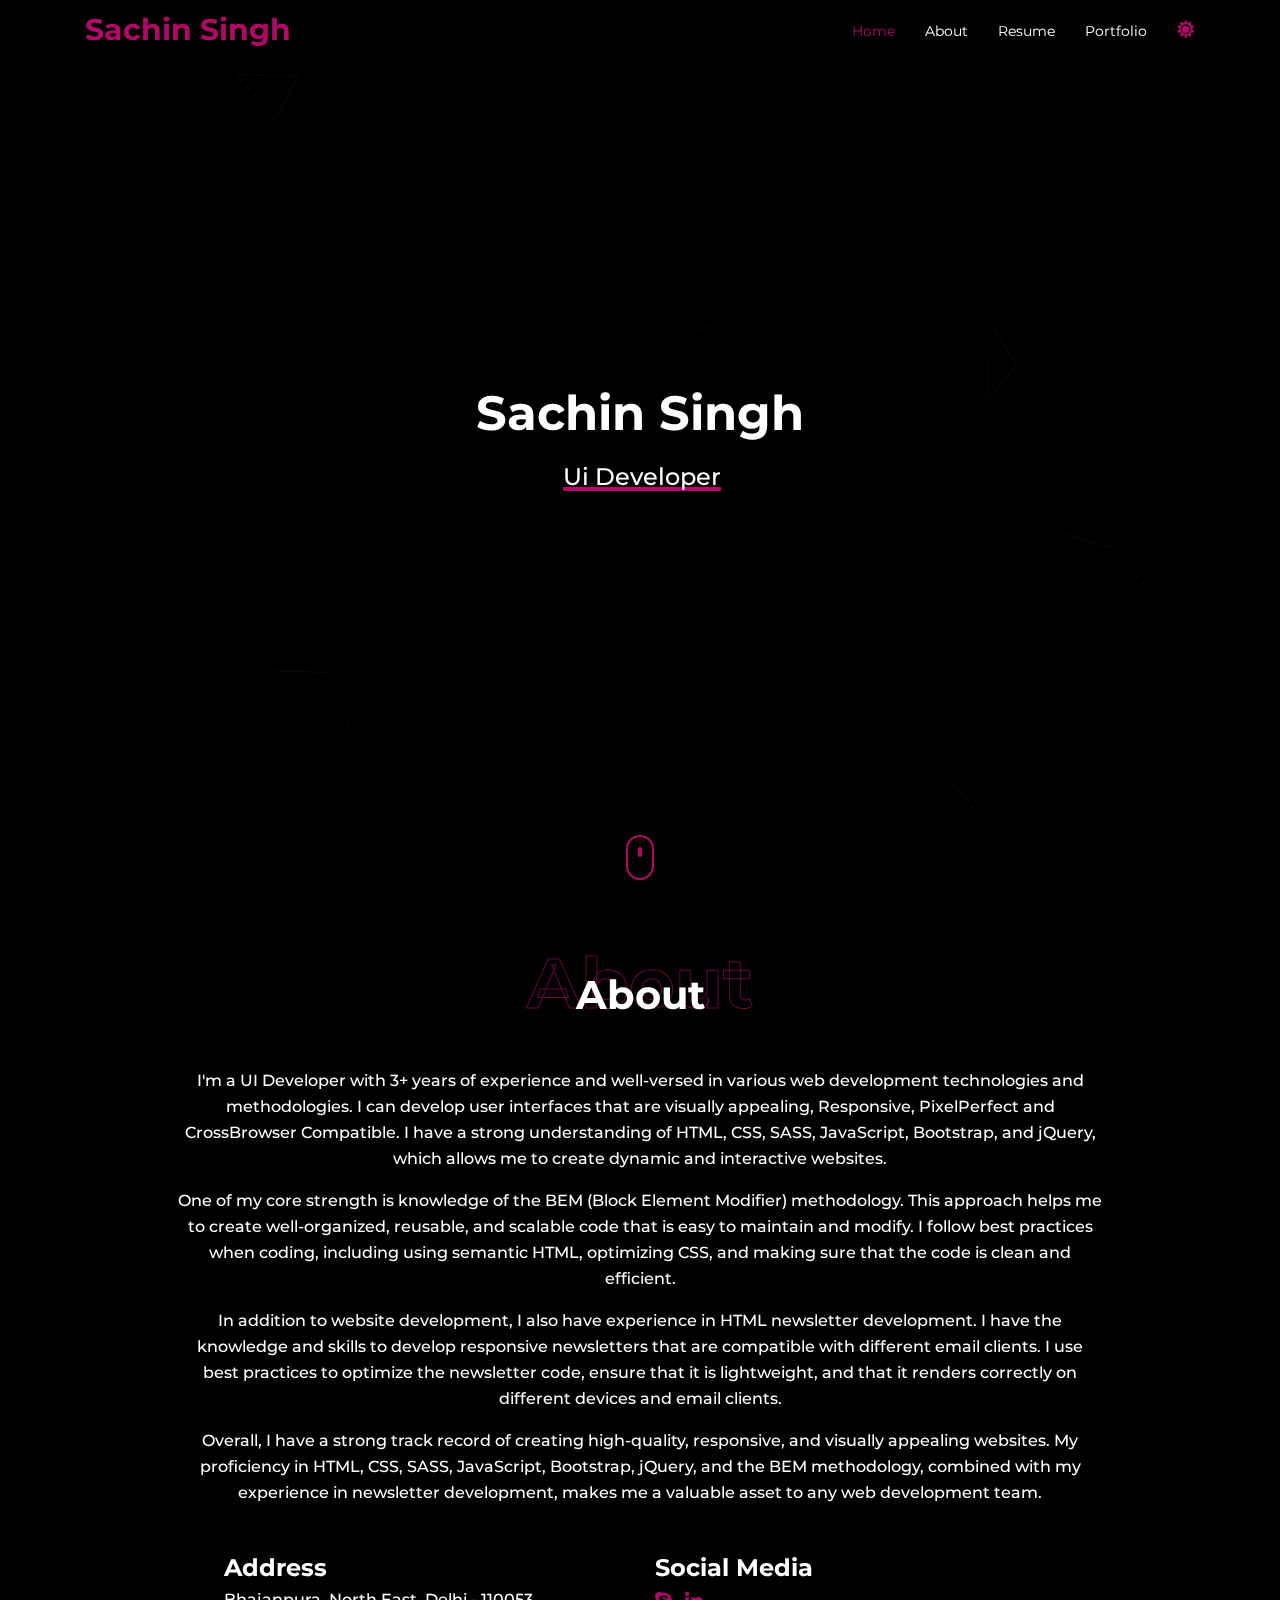
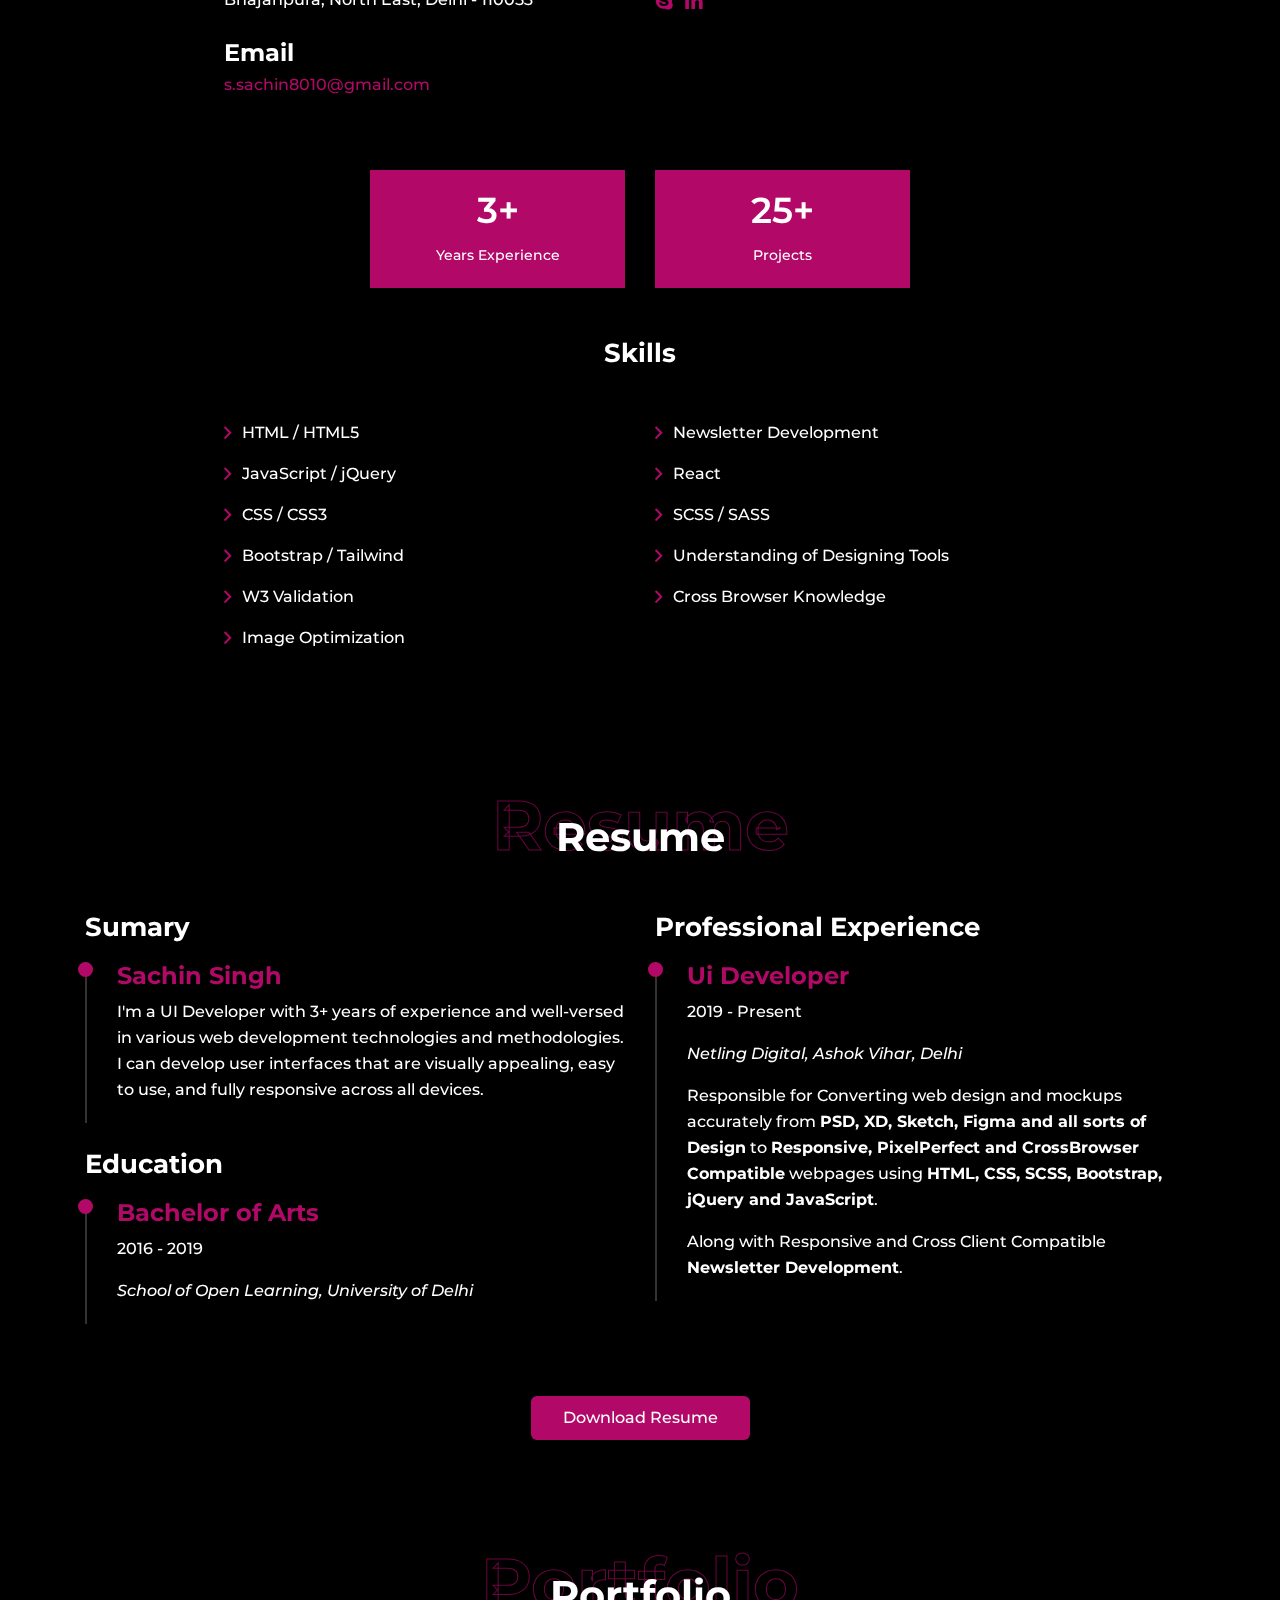
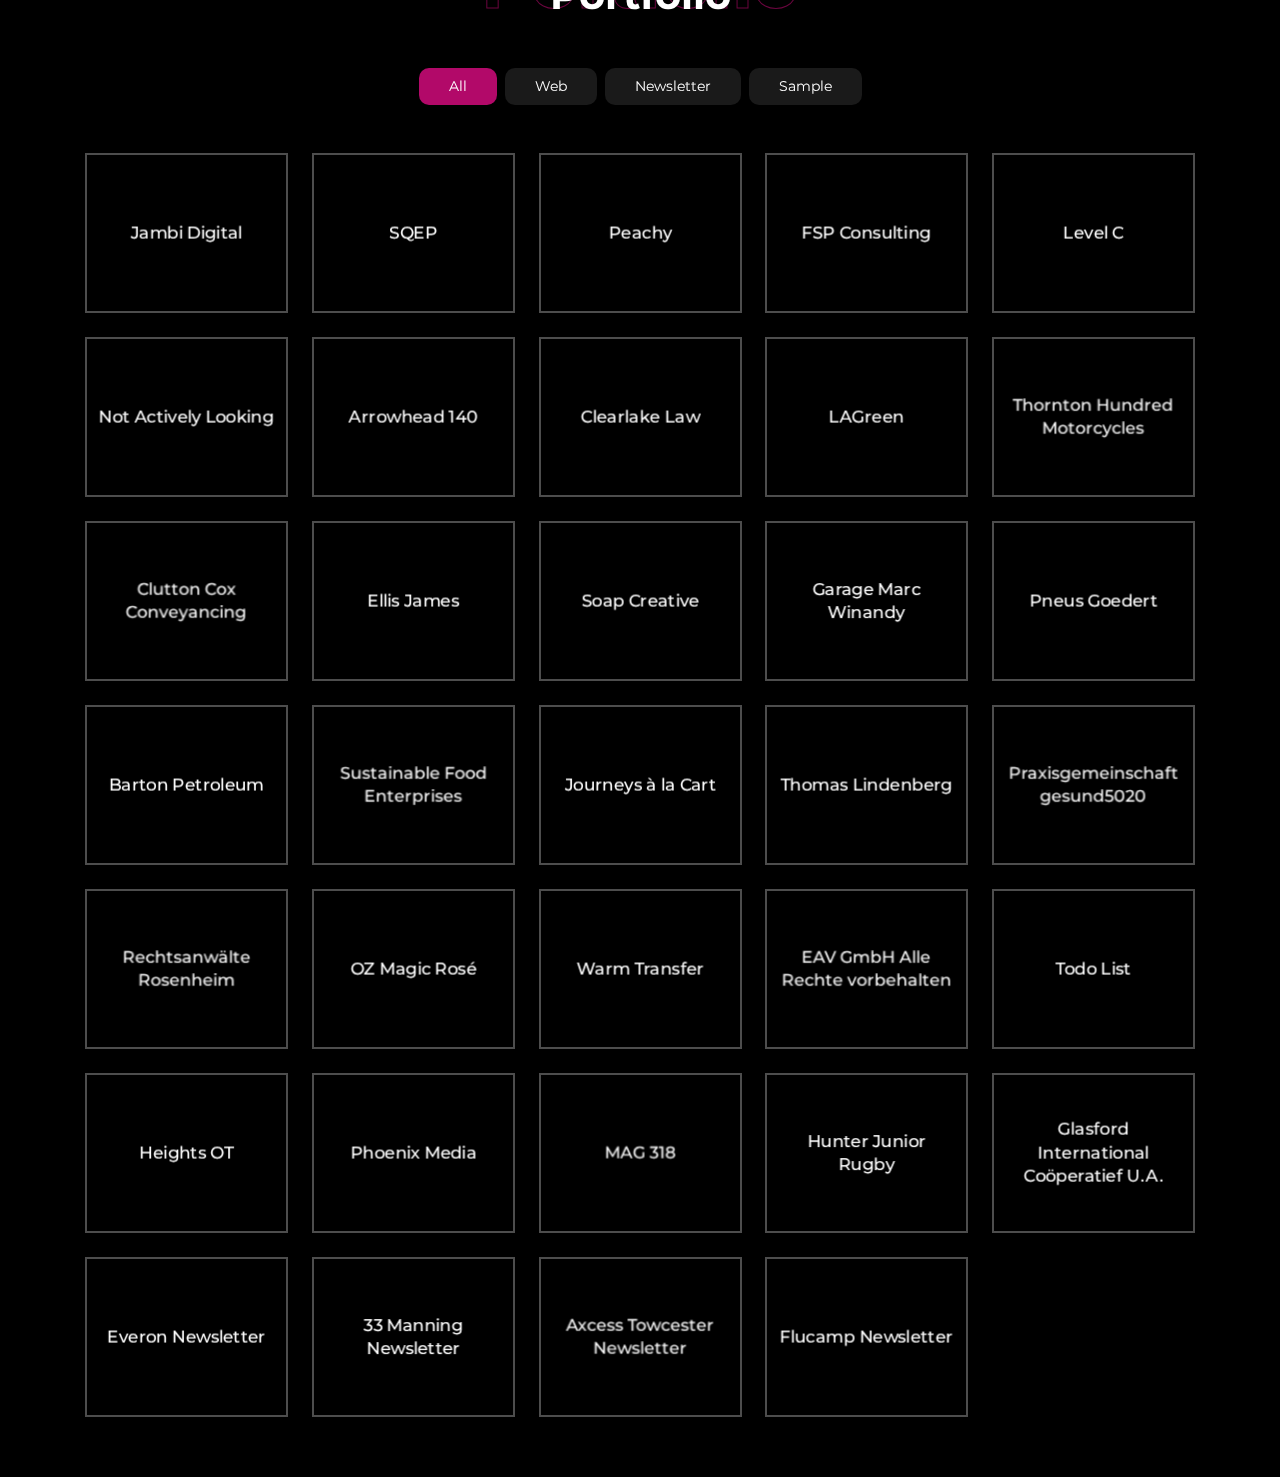
<file: index.html>
<!DOCTYPE html>
<html>

<head>
  <!-- Meta Tags -->
  <meta charset="utf-8" />
  <meta name="viewport" content="width=device-width" />
  <meta name="description" content="" />
  <!-- Page Title & Favicon -->
  <title>Index | Devfolio</title>
  <!-- Stylesheets -->
  <link rel="preconnect" target="_blank" href="https://fonts.googleapis.com" />
  <link rel="preconnect" target="_blank" href="https://fonts.gstatic.com" crossorigin />
  <link target="_blank"
    href="https://fonts.googleapis.com/css2?family=Montserrat:ital,wght@0,300;0,400;0,500;0,600;0,700;0,800;0,900;1,300;1,400;1,500;1,600;1,700;1,800;1,900&display=swap"
    rel="stylesheet" />
  <link rel="stylesheet" href="stylesheets/bootstrap.min.css" />
  <link rel="stylesheet" href="stylesheets/fontawesome-webfont.css" />
  <link rel="stylesheet" href="stylesheets/fancybox.css" />
  <link rel="stylesheet" href="stylesheets/main.css" />
  <!-- Javascript -->
  <script src="javascripts/head.core.js"></script>
</head>

<body>
  <!-- container -->
  <div id="container">
    <!-- header -->
    <header id="header">
      <div class="container">
        <div class="row align-items-center">
          <div class="col-lg-auto col">
            <a href="." class="logo">Sachin Singh</a>
          </div>
          <div class="col-auto order-lg-last">
            <button type="button" id="mode-btn">
              <i class="fa fa-moon"></i>
              <i class="fa fa-sun"></i>
            </button>
          </div>
          <div class="col-lg col-auto">
            <button class="d-lg-none" id="menu-btn">
              <span></span>
              <span></span>
              <span></span>
            </button>
            <nav id="main-navigation">
              <div class="scrollable-content">
                <ul class="menu">
                  <li>
                    <button type="button" class="link active" data-link="home">
                      Home
                    </button>
                  </li>
                  <li>
                    <button type="button" class="link" data-link="about">
                      About
                    </button>
                  </li>
                  <li>
                    <button type="button" class="link" data-link="resume">
                      Resume
                    </button>
                  </li>
                  <li>
                    <button type="button" class="link" data-link="portfolio">
                      Portfolio
                    </button>
                  </li>
                </ul>
              </div>
            </nav>
          </div>
        </div>
      </div>
    </header>
    <!-- /header -->
    <!-- banner -->
    <div id="particles-js"></div>
    <section class="section py-0" id="home">
      <div id="banner">
        <!-- <figure class="figure1">
          <img src="images/hero-bg.jpg" alt="img" class="w-100" />
        </figure> -->
        <div class="description">
          <div class="container">
            <h1>Sachin Singh</h1>
            <p class="lead">
              <span class="ms-1">Ui Developer</span>
            </p>
          </div>
        </div>
        <button id="scroll-down-btn" data-scroll-target="#main" type="button"></button>
      </div>
    </section>
    <!-- /banner -->
    <!-- content -->
    <main id="main">
      <section class="section" id="about">
        <div class="container">
          <header class="mb-4 mb-md-5 text-center">
            <h2 class="title1" data-title="About">About</h2>
          </header>
          <div class="col-lg-10 mx-auto mb-3 mb-md-5 text-center">
            <p>
              I'm a UI Developer with <span id="experience">3+</span> years of
              experience and well-versed in various web development
              technologies and methodologies. I can develop user interfaces
              that are visually appealing, Responsive, PixelPerfect and CrossBrowser Compatible. I have a strong
              understanding of
              HTML, CSS,
              SASS, JavaScript, Bootstrap, and jQuery, which allows me to
              create dynamic and interactive websites.
            </p>
            <p>
              One of my core strength is knowledge of the BEM (Block Element
              Modifier) methodology. This approach helps me to create
              well-organized, reusable, and scalable code that is easy to
              maintain and modify. I follow best practices when coding,
              including using semantic HTML, optimizing CSS, and making sure
              that the code is clean and efficient.
            </p>
            <p>
              In addition to website development, I also have experience in
              HTML newsletter development. I have the knowledge and skills to
              develop responsive newsletters that are compatible with
              different email clients. I use best practices to optimize the
              newsletter code, ensure that it is lightweight, and that it
              renders correctly on different devices and email clients.
            </p>
            <p>
              Overall, I have a strong track record of creating high-quality,
              responsive, and visually appealing websites. My proficiency in
              HTML, CSS, SASS, JavaScript, Bootstrap, jQuery, and the BEM
              methodology, combined with my experience in newsletter
              development, makes me a valuable asset to any web development
              team.
            </p>
          </div>
          <div class="col-lg-9 mx-auto mb-3 mb-md-5">
            <div class="row">
              <div class="col-md-6 mb-4">
                <h4 class="mb-1">Address</h4>
                <address class="mb-0">
                  <p class="mb-0">Bhajanpura, North East, Delhi - 110053</p>
                </address>
              </div>
              <div class="col-md-6 mb-4">
                <h4 class="mb-1">Social Media</h4>
                <ul class="sociables list-unstyled mb-0">
                  <li>
                    <button type="button" data-text="live:s.sachin8010" data-tooltip="link">
                      <i class="fab fa-skype"></i>
                    </button>
                  </li>
                  <li>
                    <a target="_blank" href="https://www.linkedin.com/in/sachinsingh98" target="_blank">
                      <i class="fab fa-linkedin-in"></i>
                    </a>
                  </li>
                </ul>
              </div>
              <div class="col-md-6 mb-4">
                <h4 class="mb-1">Email</h4>
                <p class="mb-0">
                  <a href="mailto:s.sachin8010@gmail.com" class="text-theme">s.sachin8010@gmail.com</a>
                </p>
              </div>
            </div>
          </div>
          <div class="stats row justify-content-center text-center mb-4 mb-md-5">
            <div class="col-xl-3 col-lg-4 col-md-6 mb-3 mb-md-0">
              <div class="box1">
                <p class="value"><span data-counter="counter">3</span>+</p>
                <p>Years Experience</p>
              </div>
            </div>
            <div class="col-xl-3 col-lg-4 col-md-6 mb-3 mb-md-0">
              <div class="box1">
                <p class="value"><span data-counter="counter">25</span>+</p>
                <p>Projects</p>
              </div>
            </div>
          </div>
          <div class="col-lg-9 mx-auto">
            <div class="text-center mb-4 mb-md-5">
              <h3>Skills</h3>
            </div>
            <ul class="arrow-list list-unstyled d-flex flex-wrap">
              <li>
                <i class="fa fa-angle-right"></i>
                <div class="text">
                  <p>HTML / HTML5</p>
                </div>
              </li>
              <li>
                <i class="fa fa-angle-right"></i>
                <div class="text">
                  <p>Newsletter Development</p>
                </div>
              </li>
              <li>
                <i class="fa fa-angle-right"></i>
                <div class="text">
                  <p>JavaScript / jQuery</p>
                </div>
              </li>
              <li>
                <i class="fa fa-angle-right"></i>
                <div class="text">
                  <p>React</p>
                </div>
              </li>
              <li>
                <i class="fa fa-angle-right"></i>
                <div class="text">
                  <p>CSS / CSS3</p>
                </div>
              </li>
              <li>
                <i class="fa fa-angle-right"></i>
                <div class="text">
                  <p>SCSS / SASS</p>
                </div>
              </li>
              <li>
                <i class="fa fa-angle-right"></i>
                <div class="text">
                  <p>Bootstrap / Tailwind</p>
                </div>
              </li>
              <li>
                <i class="fa fa-angle-right"></i>
                <div class="text">
                  <p>Understanding of Designing Tools</p>
                </div>
              </li>
              <li>
                <i class="fa fa-angle-right"></i>
                <div class="text">
                  <p>W3 Validation</p>
                </div>
              </li>
              <li>
                <i class="fa fa-angle-right"></i>
                <div class="text">
                  <p>Cross Browser Knowledge</p>
                </div>
              </li>
              <li>
                <i class="fa fa-angle-right"></i>
                <div class="text">
                  <p>Image Optimization</p>
                </div>
              </li>
            </ul>
          </div>
        </div>
      </section>
      <section class="section" id="resume">
        <div class="container">
          <header class="mb-4 mb-md-5 text-center">
            <h2 class="title1" data-title="Resume">Resume</h2>
          </header>
          <div class="row mb-4 mb-md-5">
            <div class="col-lg-6">
              <div class="mb-4">
                <h2 class="h3">Sumary</h2>
                <ul class="list1 list-unstyled mb-0">
                  <li>
                    <h3 class="text-theme h4 mb-2">Sachin Singh</h3>
                    <p>
                      I'm a UI Developer with 3+ years of experience and
                      well-versed in various web development technologies and
                      methodologies. I can develop user interfaces that are
                      visually appealing, easy to use, and fully responsive
                      across all devices.
                    </p>
                  </li>
                </ul>
              </div>
              <div class="mb-4">
                <h2 class="h3">Education</h2>
                <ul class="list1 list-unstyled mb-0">
                  <li>
                    <h3 class="text-theme h4 mb-2">Bachelor of Arts</h3>
                    <p>2016 - 2019</p>
                    <p class="fst-italic">
                      School of Open Learning, University of Delhi
                    </p>
                  </li>
                </ul>
              </div>
            </div>
            <div class="col-lg-6">
              <div class="mb-4">
                <h2 class="h3">Professional Experience</h2>
                <ul class="list1 list-unstyled mb-0">
                  <li>
                    <div class="mb-3">
                      <h3 class="text-theme h4 mb-2">Ui Developer</h3>
                      <p>2019 - Present</p>
                      <p class="fst-italic">
                        Netling Digital, Ashok Vihar, Delhi
                      </p>
                    </div>
                    <p>Responsible for Converting web design and mockups accurately from <strong>PSD, XD, Sketch, Figma
                        and all sorts of Design</strong> to <strong>Responsive, PixelPerfect and CrossBrowser
                        Compatible</strong>
                      webpages using <strong>HTML, CSS, SCSS, Bootstrap, jQuery and JavaScript</strong>.</p>
                    <p>Along with Responsive and Cross Client Compatible <strong>Newsletter Development</strong>.</p>
                  </li>
                </ul>
              </div>
            </div>
          </div>
          <div class="text-center">
            <a href="./documents/resume.pdf" target="_blank" class="btn button1 rounded">Download Resume</a>
          </div>
        </div>
      </section>
      <section class="section" id="portfolio">
        <div class="container">
          <header class="mb-4 mb-md-5 text-center">
            <h2 class="title1" data-title="Portfolio">Portfolio</h2>
          </header>
          <ul class="list-unstyled filter1 d-flex align-items-center justify-content-center mb-4 mb-md-5" id="filter1">
            <li>
              <button type="button" class="btn active" data-filter-btn="all">
                All
              </button>
            </li>
            <li>
              <button type="button" class="btn" data-filter-btn="web">
                Web
              </button>
            </li>
            <li>
              <button type="button" class="btn" data-filter-btn="newsletter">
                Newsletter
              </button>
            </li>
            <li>
              <button type="button" class="btn" data-filter-btn="sample">
                Sample
              </button>
            </li>
          </ul>
          <div class="row g-4 row-cols-xxl-6 row-cols-xl-5 row-cols-lg-4 row-cols-md-3 row-cols-sm-2 row-cols-1"
            data-filter-wrapper="portfolio">
            <div class="col" data-filter-box="web">
              <div data-animation="card">
                <a target="_blank" href="https://jambi.digital/" class="card1" data-tilt-box>
                  <div class="description">
                    <span class="d-block">Jambi Digital</span>
                  </div>
                </a>
              </div>
            </div>
            <div class="col" data-filter-box="web">
              <div data-animation="card">
                <a target="_blank" href="https://sqep.com/" class="card1" data-tilt-box>
                  <div class="description">
                    <span class="d-block">SQEP</span>
                  </div>
                </a>
              </div>
            </div>
            <div class="col" data-filter-box="web">
              <div data-animation="card">
                <a target="_blank" href="https://peachybali.com/" class="card1" data-tilt-box>
                  <div class="description">
                    <span class="d-block">Peachy</span>
                  </div>
                </a>
              </div>
            </div>
            <div class="col" data-filter-box="web">
              <div data-animation="card">
                <a target="_blank" href="https://fsp.co/" class="card1" data-tilt-box>
                  <div class="description">
                    <span class="d-block">FSP Consulting</span>
                  </div>
                </a>
              </div>
            </div>
            <div class="col" data-filter-box="web">
              <div data-animation="card">
                <a target="_blank" href="https://levelc.org/" class="card1" data-tilt-box>
                  <div class="description">
                    <span class="d-block">Level C</span>
                  </div>
                </a>
              </div>
            </div>
            <div class="col" data-filter-box="web">
              <div data-animation="card">
                <a target="_blank" href="https://notactivelylooking.com/" class="card1" data-tilt-box>
                  <div class="description">
                    <span class="d-block">Not Actively Looking</span>
                  </div>
                </a>
              </div>
            </div>
            <div class="col" data-filter-box="web">
              <div data-animation="card">
                <a target="_blank" href="https://www.arrowhead140.com/" class="card1" data-tilt-box>
                  <div class="description">
                    <span class="d-block">Arrowhead 140</span>
                  </div>
                </a>
              </div>
            </div>
            <div class="col" data-filter-box="web">
              <div data-animation="card">
                <a target="_blank" href="https://clearlake.law/" class="card1" data-tilt-box>
                  <div class="description">
                    <span class="d-block">Clearlake Law</span>
                  </div>
                </a>
              </div>
            </div>
            <div class="col" data-filter-box="web">
              <div data-animation="card">
                <a target="_blank" href="https://lagreen.lu/" class="card1" data-tilt-box>
                  <div class="description">
                    <span class="d-block">LAGreen</span>
                  </div>
                </a>
              </div>
            </div>
            <div class="col" data-filter-box="web">
              <div data-animation="card">
                <a target="_blank" href="https://thorntonhundredmotorcycles.co.uk/" class="card1" data-tilt-box>
                  <div class="description">
                    <span class="d-block">Thornton Hundred Motorcycles</span>
                  </div>
                </a>
              </div>
            </div>
            <div class="col" data-filter-box="web">
              <div data-animation="card">
                <a target="_blank" href="https://cluttoncox.co.uk/" class="card1" data-tilt-box>
                  <div class="description">
                    <span class="d-block">Clutton Cox Conveyancing</span>
                  </div>
                </a>
              </div>
            </div>
            <div class="col" data-filter-box="web">
              <div data-animation="card">
                <a target="_blank" href="https://ellis-james.co.uk/" class="card1" data-tilt-box>
                  <div class="description">
                    <span class="d-block">Ellis James</span>
                  </div>
                </a>
              </div>
            </div>
            <div class="col" data-filter-box="web">
              <div data-animation="card">
                <a target="_blank" href="https://soapcreative.co.uk/" class="card1" data-tilt-box>
                  <div class="description">
                    <span class="d-block">Soap Creative</span>
                  </div>
                </a>
              </div>
            </div>
            <div class="col" data-filter-box="web">
              <div data-animation="card">
                <a target="_blank" href="https://www.marc-winandy.lu/" target="_blank" class="card1" data-tilt-box>
                  <div class="description">
                    <span class="d-block">Garage Marc Winandy</span>
                  </div>
                </a>
              </div>
            </div>
            <div class="col" data-filter-box="web">
              <div data-animation="card">
                <a target="_blank" href="https://www.pneus-goedert.lu/" class="card1" data-tilt-box>
                  <div class="description">
                    <span class="d-block">Pneus Goedert</span>
                  </div>
                </a>
              </div>
            </div>
            <div class="col" data-filter-box="web">
              <div data-animation="card">
                <a target="_blank" href="https://bartonpetroleum.co.uk/" class="card1" data-tilt-box>
                  <div class="description">
                    <span class="d-block">Barton Petroleum</span>
                  </div>
                </a>
              </div>
            </div>
            <div class="col" data-filter-box="web">
              <div data-animation="card">
                <a target="_blank" href="https://www.sustainablefoodenterprises.com/" class="card1" data-tilt-box>
                  <div class="description">
                    <span class="d-block">Sustainable Food Enterprises</span>
                  </div>
                </a>
              </div>
            </div>
            <div class="col" data-filter-box="web">
              <div data-animation="card">
                <a target="_blank" href="https://journeysalacarte.co.uk/" class="card1" data-tilt-box>
                  <div class="description">
                    <span class="d-block">Journeys à la Cart</span>
                  </div>
                </a>
              </div>
            </div>
            <div class="col" data-filter-box="web">
              <div data-animation="card">
                <a target="_blank" href="https://www.lindenberg-gartenbau.de/" class="card1" data-tilt-box>
                  <div class="description">
                    <span class="d-block">Thomas Lindenberg</span>
                  </div>
                </a>
              </div>
            </div>
            <div class="col" data-filter-box="web">
              <div data-animation="card">
                <a target="_blank" href="https://www.gesund5020.at/" class="card1" data-tilt-box>
                  <div class="description">
                    <span class="d-block">Praxisgemeinschaft gesund5020</span>
                  </div>
                </a>
              </div>
            </div>
            <div class="col" data-filter-box="web">
              <div data-animation="card">
                <a target="_blank" href="https://www.rechtsanwaelte-rosenheim.de/" class="card1" data-tilt-box>
                  <div class="description">
                    <span class="d-block">Rechtsanwälte Rosenheim</span>
                  </div>
                </a>
              </div>
            </div>
            <div class="col" data-filter-box="web">
              <div data-animation="card">
                <a target="_blank" href="https://www.oz-rose.com/" class="card1" data-tilt-box>
                  <div class="description">
                    <span class="d-block">OZ Magic Rosé</span>
                  </div>
                </a>
              </div>
            </div>
            <div class="col" data-filter-box="web">
              <div data-animation="card">
                <a target="_blank" href="https://warm-transfer.com/" class="card1" data-tilt-box>
                  <div class="description">
                    <span class="d-block">Warm Transfer</span>
                  </div>
                </a>
              </div>
            </div>
            <div class="col" data-filter-box="web">
              <div data-animation="card">
                <a target="_blank" href="https://www.eav-gmbh.at/" class="card1" data-tilt-box>
                  <div class="description">
                    <span class="d-block">EAV GmbH Alle Rechte vorbehalten</span>
                  </div>
                </a>
              </div>
            </div>
            <div class="col" data-filter-box="sample">
              <div data-animation="card">
                <a href="./todo/" class="card1" data-tilt-box>
                  <div class="description">
                    <span class="d-block">Todo List</span>
                  </div>
                </a>
              </div>
            </div>
            <div class="col" data-filter-box="web">
              <div data-animation="card">
                <a href="http://heightsot.com.au/" class="card1" data-tilt-box>
                  <div class="description">
                    <span class="d-block">Heights OT</span>
                  </div>
                </a>
              </div>
            </div>
            <div class="col" data-filter-box="web">
              <div data-animation="card">
                <a target="_blank" href="https://www.phoenixmedia.co.th/" class="card1" data-tilt-box>
                  <div class="description">
                    <span class="d-block">Phoenix Media</span>
                  </div>
                </a>
              </div>
            </div>
            <div class="col" data-filter-box="web">
              <div data-animation="card">
                <a target="_blank" href="https://mag318bybespoke.com/" class="card1" data-tilt-box>
                  <div class="description">
                    <span class="d-block">MAG 318</span>
                  </div>
                </a>
              </div>
            </div>
            <div class="col" data-filter-box="web">
              <div data-animation="card">
                <a target="_blank" href="https://hunterjuniorrugby.com.au/" class="card1" data-tilt-box>
                  <div class="description">
                    <span class="d-block">Hunter Junior Rugby</span>
                  </div>
                </a>
              </div>
            </div>
            <div class="col" data-filter-box="web">
              <div data-animation="card">
                <a target="_blank" href="https://glasford.com/" class="card1" data-tilt-box>
                  <div class="description">
                    <span class="d-block">Glasford International Coöperatief U.A.</span>
                  </div>
                </a>
              </div>
            </div>
            <div class="col" data-filter-box="newsletter">
              <div data-animation="card">
                <a href="images/everon-desktop.png" class="card1" data-tilt-box data-fancybox="everon">
                  <div class="description">
                    <span class="d-block">Everon Newsletter</span>
                  </div>
                </a>
              </div>
            </div>
            <div class="col" data-filter-box="newsletter">
              <div data-animation="card">
                <a href="images/manning-desktop.png" class="card1" data-tilt-box data-fancybox="manning">
                  <div class="description">
                    <span class="d-block">33 Manning Newsletter</span>
                  </div>
                </a>
              </div>
            </div>
            <div class="col" data-filter-box="newsletter">
              <div data-animation="card">
                <a href="images/axcess-desktop.png" class="card1" data-tilt-box data-fancybox="axcess">
                  <div class="description">
                    <span class="d-block">Axcess Towcester Newsletter</span>
                  </div>
                </a>
              </div>
            </div>
            <div class="col" data-filter-box="newsletter">
              <div data-animation="card">
                <a href="images/flucamp-desktop.png" class="card1" data-tilt-box data-fancybox="flucamp">
                  <div class="description">
                    <span class="d-block">Flucamp Newsletter</span>
                  </div>
                </a>
              </div>
            </div>
          </div>
        </div>
      </section>
      <div style="display:none">
        <a data-fancybox="everon" href="images/everon-mobile.png">
          <img src="images/everon-mobile.png" alt="img" />
        </a>
        <a data-fancybox="manning" href="images/manning-mobile.png">
          <img src="images/manning-mobile.png" alt="img" />
        </a>
        <a data-fancybox="axcess" href="images/axcess-mobile.png">
          <img src="images/axcess-mobile.png" alt="img" />
        </a>
        <a data-fancybox="flucamp" href="images/flucamp-mobile.png">
          <img src="images/flucamp-mobile.png" alt="img" />
        </a>
      </div>
    </main>
    <button id="scroll-top-btn">
      <i class="far fa-angle-up">
        <svg viewBox="0 0 24 24" xmlns="http://www.w3.org/2000/svg" fill="#fff">
          <circle cx="12" cy="12" fill="none" class="loader" r="10" stroke="#fff" stroke-linecap="round"
            stroke-linejoin="round" stroke-width="1"></circle>
        </svg>
      </i>
    </button>
    <!-- /content -->
  </div>
  <!-- /container -->
  <!-- Javascript -->
  <script src="javascripts/popper.min.js"></script>
  <script src="javascripts/bootstrap.min.js"></script>
  <script src="javascripts/ofi.browser.js"></script>
  <script src="javascripts/fancybox.js"></script>
  <script src="javascripts/tilt.min.js"></script>
  <script src="javascripts/particles.js"></script>
  <!-- Custom JS Code for all pages -->
  <script src="javascripts/main.js"></script>
</body>

</html>
</file>
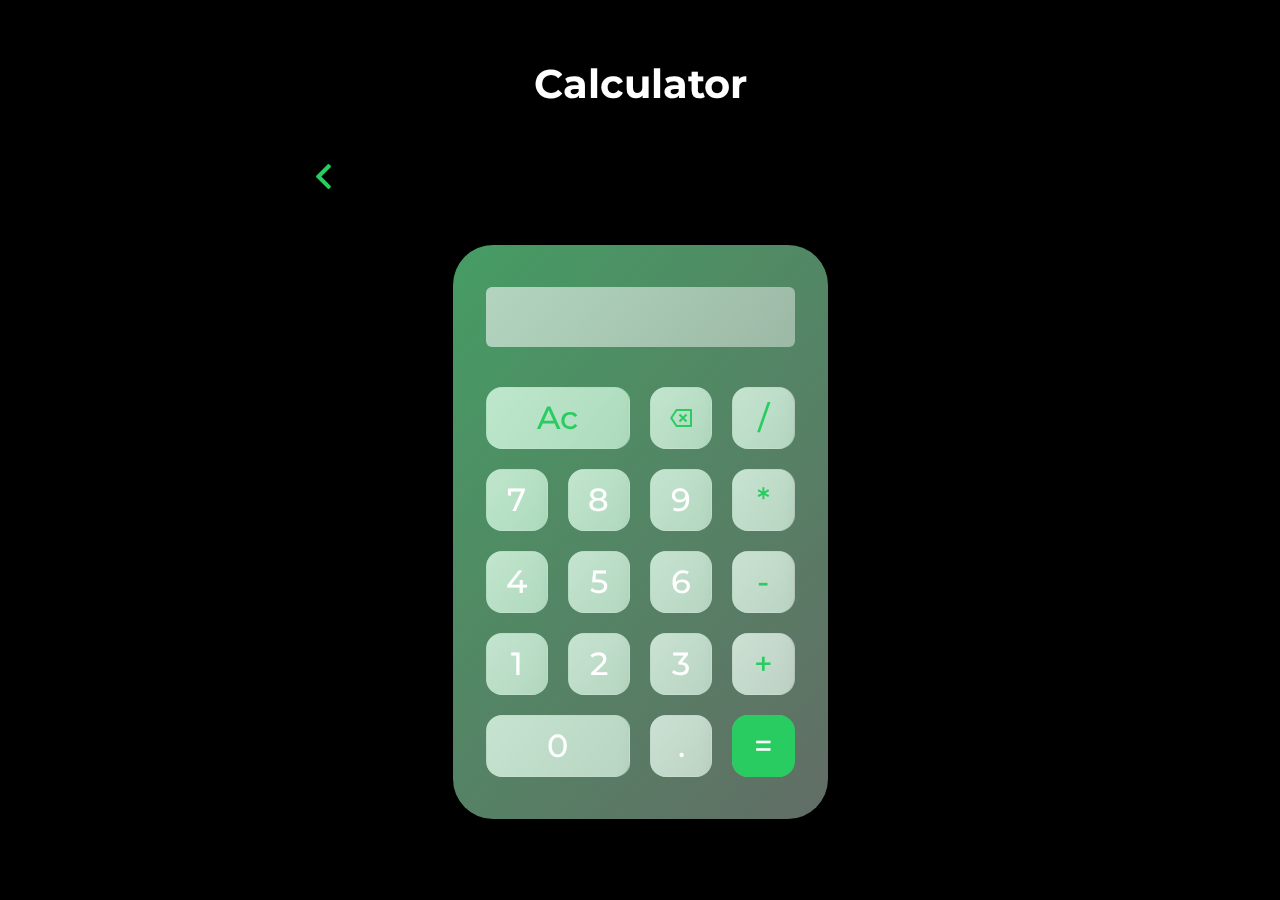
<file: calculator/index.html>
<!DOCTYPE html>
<html>

<head>
	<!-- Meta Tags -->
	<meta charset="utf-8" />
	<meta name="viewport" content="width=device-width" />
	<meta name="description" content="" />
	<!-- Page Title & Favicon -->
	<title>Calculator | Devfolio</title>
	<!-- Stylesheets -->
	<link rel="preconnect" href="https://fonts.googleapis.com" />
	<link rel="preconnect" href="https://fonts.gstatic.com" crossorigin />
	<link
		href="https://fonts.googleapis.com/css2?family=Montserrat:ital,wght@0,300;0,400;0,500;0,600;0,700;0,800;0,900;1,300;1,400;1,500;1,600;1,700;1,800;1,900&display=swap"
		rel="stylesheet" />
	<link rel="stylesheet" href="../stylesheets/bootstrap.min.css" />
	<link rel="stylesheet" href="../stylesheets/fontawesome-webfont.css" />
	<link rel="stylesheet" href="../stylesheets/main.css" />
	<!-- Javascript -->
	<script src="../javascripts/head.core.js"></script>
</head>

<body class="home">
	<!-- container -->
	<div id="container">
		<!-- content -->
		<main id="main">
			<div class="section">
				<div class="container">
					<div class="col-lg-7 mx-auto mb-5">
						<h1 class="flex-grow-1 text-center mb-5">Calculator</h1>
						<a href="../index.html" class="text-theme" id="back-btn">
							<i class="far fa-angle-left fs-1"></i>
						</a>
					</div>
					<div id="calculator">
						<input class="form-control input-field" id="calculator-input">
						<div class="row" id="buttons-wrap">
							<div class="col-6">
								<button class="btn text-theme" data-btn="clear" type="button">Ac</button>
							</div>
							<div class="col-3">
								<button class="btn text-theme" data-btn="remove" type="button">
									<svg width="22" height="18" viewBox="0 0 22 18" fill="none"
										xmlns="http://www.w3.org/2000/svg">
										<path
											d="M6.53505 1.11994e-08H21.0001C21.2653 1.11994e-08 21.5196 0.105357 21.7072 0.292893C21.8947 0.48043 22.0001 0.734784 22.0001 1V17C22.0001 17.2652 21.8947 17.5196 21.7072 17.7071C21.5196 17.8946 21.2653 18 21.0001 18H6.53505C6.37046 18 6.20841 17.9594 6.06327 17.8818C5.91813 17.8042 5.7944 17.6919 5.70305 17.555L0.370054 9.555C0.260415 9.39067 0.201904 9.19755 0.201904 9C0.201904 8.80245 0.260415 8.60933 0.370054 8.445L5.70305 0.445C5.7944 0.308084 5.91813 0.195832 6.06327 0.118205C6.20841 0.0405779 6.37046 -2.46193e-05 6.53505 1.11994e-08ZM7.07005 2L2.40405 9L7.07005 16H20.0001V2H7.07005ZM13.0001 7.586L15.8281 4.757L17.2431 6.172L14.4141 9L17.2431 11.828L15.8281 13.243L13.0001 10.414L10.1721 13.243L8.75705 11.828L11.5861 9L8.75705 6.172L10.1721 4.757L13.0001 7.586Z"
											fill="currentColor" />
									</svg>
								</button>
							</div>
							<div class="col-3">
								<button class="btn text-theme" data-input-btn="operator" type="button">/</button>
							</div>
							<div class="col-3">
								<button class="btn" data-input-btn="number" type="button">7</button>
							</div>
							<div class="col-3">
								<button class="btn" data-input-btn="number" type="button">8</button>
							</div>
							<div class="col-3">
								<button class="btn" data-input-btn="number" type="button">9</button>
							</div>
							<div class="col-3">
								<button class="btn text-theme" data-input-btn="operator" type="button">*</button>
							</div>
							<div class="col-3">
								<button class="btn" data-input-btn="number" type="button">4</button>
							</div>
							<div class="col-3">
								<button class="btn" data-input-btn="number" type="button">5</button>
							</div>
							<div class="col-3">
								<button class="btn" data-input-btn="number" type="button">6</button>
							</div>
							<div class="col-3">
								<button class="btn text-theme" data-input-btn="operator" type="button">-</button>
							</div>
							<div class="col-3">
								<button class="btn" data-input-btn="number" type="button">1</button>
							</div>
							<div class="col-3">
								<button class="btn" data-input-btn="number" type="button">2</button>
							</div>
							<div class="col-3">
								<button class="btn" data-input-btn="number" type="button">3</button>
							</div>
							<div class="col-3">
								<button class="btn text-theme" data-input-btn="operator" type="button">+</button>
							</div>
							<div class="col-6">
								<button class="btn" data-input-btn="number" type="button">0</button>
							</div>
							<div class="col-3">
								<button class="btn" data-input-btn="dot" type="button">.</button>
							</div>
							<div class="col-3">
								<button class="btn" data-btn="equal" type="button">=</button>
							</div>
						</div>
					</div>
				</div>
			</div>
		</main>
		<!-- /content -->
	</div>
	<!-- /container -->
	<!-- Javascript -->
	<script src="../javascripts/popper.min.js"></script>
	<script src="../javascripts/bootstrap.min.js"></script>
	<script src="../javascripts/ofi.browser.js"></script>
	<script src="../javascripts/tilt.min.js"></script>
	<!-- Custom JS Code for all pages -->
	<script src="./javascript/calculator.js"></script>
	<script src="../javascripts/main.js"></script>
</body>

</html>
</file>
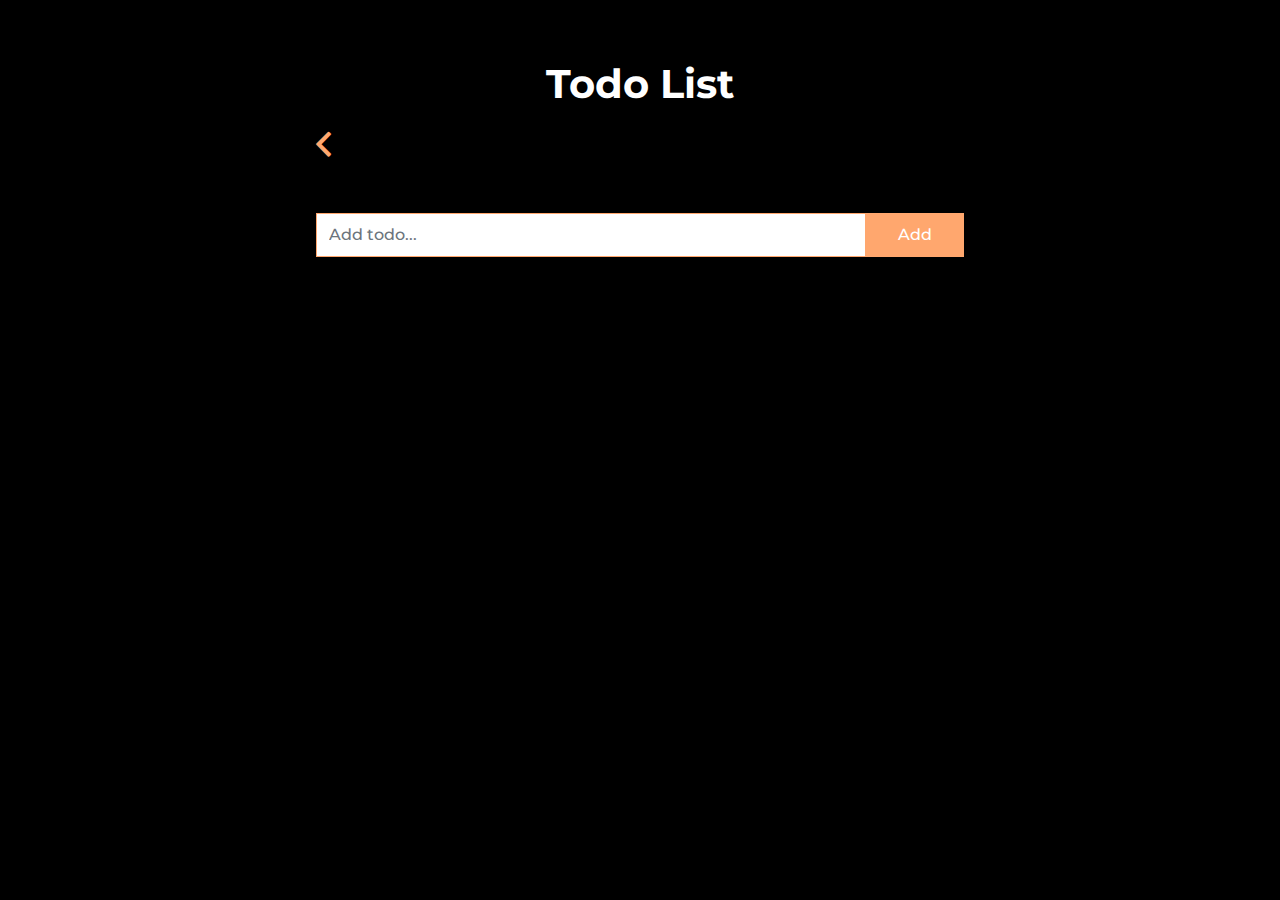
<file: todo/index.html>
<!DOCTYPE html>
<html>

<head>
	<!-- Meta Tags -->
	<meta charset="utf-8" />
	<meta name="viewport" content="width=device-width" />
	<meta name="description" content="" />
	<!-- Page Title & Favicon -->
	<title>Todo | Devfolio</title>
	<!-- Stylesheets -->
	<link rel="preconnect" href="https://fonts.googleapis.com" />
	<link rel="preconnect" href="https://fonts.gstatic.com" crossorigin />
	<link
		href="https://fonts.googleapis.com/css2?family=Montserrat:ital,wght@0,300;0,400;0,500;0,600;0,700;0,800;0,900;1,300;1,400;1,500;1,600;1,700;1,800;1,900&display=swap"
		rel="stylesheet" />
	<link rel="stylesheet" href="../stylesheets/bootstrap.min.css" />
	<link rel="stylesheet" href="../stylesheets/fontawesome-webfont.css" />
	<link rel="stylesheet" href="../stylesheets/main.css" />
	<!-- Javascript -->
	<script src="../javascripts/head.core.js"></script>
</head>

<body class="home">
	<!-- container -->
	<div id="container">
		<!-- content -->
		<main id="main">
			<div class="section">
				<div class="container">
					<div class="col-lg-7 mx-auto mb-5">
						<div class="mb-5">
							<h1 class="flex-grow-1 text-center">Todo List</h1>
							<a href="../index.html" class="text-theme" id="back-btn">
								<i class="far fa-angle-left fs-1"></i>
							</a>
						</div>
						<div class="d-flex mb-4">
							<input type="text" class="form-control rounded-0 fw-medium" placeholder="Add todo..."
								id="todo-input">
							<button class="btn button1" id="add-btn">Add</button>
						</div>
						<ol class="theme-list ps-3" id="todo-list">

						</ol>
					</div>
				</div>
			</div>
		</main>
		<!-- /content -->
	</div>
	<!-- /container -->
	<!-- Javascript -->
	<script src="../javascripts/popper.min.js"></script>
	<script src="../javascripts/bootstrap.min.js"></script>
	<script src="../javascripts/ofi.browser.js"></script>
	<script src="../javascripts/tilt.min.js"></script>
	<!-- Custom JS Code for all pages -->
	<script src="./javascript/todo.js"></script>
	<script src="../javascripts/main.js"></script>
</body>

</html>
</file>
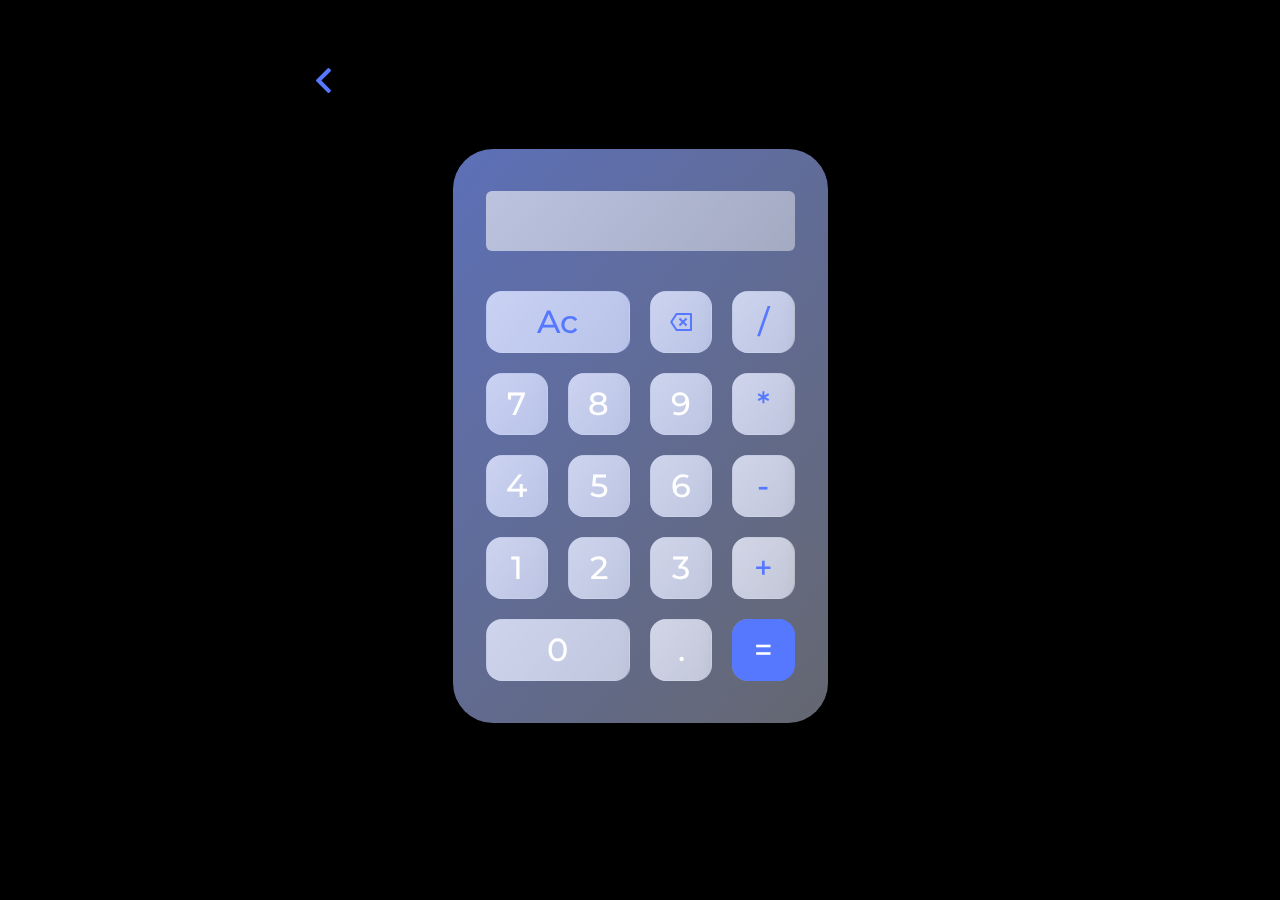
<file: calculator.html>
<!DOCTYPE html>
<html>

<head>
	<!-- Meta Tags -->
	<meta charset="utf-8" />
	<meta name="viewport" content="width=device-width" />
	<meta name="description" content="" />
	<!-- Page Title & Favicon -->
	<title>Calculator | Devfolio</title>
	<!-- Stylesheets -->
	<link rel="preconnect" href="https://fonts.googleapis.com" />
	<link rel="preconnect" href="https://fonts.gstatic.com" crossorigin />
	<link
		href="https://fonts.googleapis.com/css2?family=Montserrat:ital,wght@0,300;0,400;0,500;0,600;0,700;0,800;0,900;1,300;1,400;1,500;1,600;1,700;1,800;1,900&display=swap"
		rel="stylesheet" />
	<link rel="stylesheet" href="stylesheets/bootstrap.min.css" />
	<link rel="stylesheet" href="stylesheets/fontawesome-webfont.css" />
	<link rel="stylesheet" href="stylesheets/fancybox.css" />
	<link rel="stylesheet" href="stylesheets/main.css" />
	<!-- Javascript -->
	<script src="javascripts/head.core.js"></script>
</head>

<body class="home">
	<!-- container -->
	<div id="container">
		<!-- content -->
		<main id="main">
			<div class="section">
				<div class="container">
					<div class="col-lg-7 mx-auto mb-5">
						<a href="index.html" class="back-btn text-theme">
							<i class="far fa-angle-left fs-1"></i>
						</a>
					</div>
					<div id="calculator">
						<span class="form-control input-field" id="calculator-input" contenteditable></span>
						<div class="row" id="buttons-wrap">
							<div class="col-6">
								<button class="btn text-theme" data-btn="clear" type="button">Ac</button>
							</div>
							<div class="col-3">
								<button class="btn text-theme" data-btn="remove" type="button">
									<svg width="22" height="18" viewBox="0 0 22 18" fill="none" xmlns="http://www.w3.org/2000/svg">
										<path
											d="M6.53505 1.11994e-08H21.0001C21.2653 1.11994e-08 21.5196 0.105357 21.7072 0.292893C21.8947 0.48043 22.0001 0.734784 22.0001 1V17C22.0001 17.2652 21.8947 17.5196 21.7072 17.7071C21.5196 17.8946 21.2653 18 21.0001 18H6.53505C6.37046 18 6.20841 17.9594 6.06327 17.8818C5.91813 17.8042 5.7944 17.6919 5.70305 17.555L0.370054 9.555C0.260415 9.39067 0.201904 9.19755 0.201904 9C0.201904 8.80245 0.260415 8.60933 0.370054 8.445L5.70305 0.445C5.7944 0.308084 5.91813 0.195832 6.06327 0.118205C6.20841 0.0405779 6.37046 -2.46193e-05 6.53505 1.11994e-08ZM7.07005 2L2.40405 9L7.07005 16H20.0001V2H7.07005ZM13.0001 7.586L15.8281 4.757L17.2431 6.172L14.4141 9L17.2431 11.828L15.8281 13.243L13.0001 10.414L10.1721 13.243L8.75705 11.828L11.5861 9L8.75705 6.172L10.1721 4.757L13.0001 7.586Z"
											fill="currentColor" />
									</svg>
								</button>
							</div>
							<div class="col-3">
								<button class="btn text-theme" data-input-btn="operator" type="button">/</button>
							</div>
							<div class="col-3">
								<button class="btn" data-input-btn="number" type="button">7</button>
							</div>
							<div class="col-3">
								<button class="btn" data-input-btn="number" type="button">8</button>
							</div>
							<div class="col-3">
								<button class="btn" data-input-btn="number" type="button">9</button>
							</div>
							<div class="col-3">
								<button class="btn text-theme" data-input-btn="operator" type="button">*</button>
							</div>
							<div class="col-3">
								<button class="btn" data-input-btn="number" type="button">4</button>
							</div>
							<div class="col-3">
								<button class="btn" data-input-btn="number" type="button">5</button>
							</div>
							<div class="col-3">
								<button class="btn" data-input-btn="number" type="button">6</button>
							</div>
							<div class="col-3">
								<button class="btn text-theme" data-input-btn="operator" type="button">-</button>
							</div>
							<div class="col-3">
								<button class="btn" data-input-btn="number" type="button">1</button>
							</div>
							<div class="col-3">
								<button class="btn" data-input-btn="number" type="button">2</button>
							</div>
							<div class="col-3">
								<button class="btn" data-input-btn="number" type="button">3</button>
							</div>
							<div class="col-3">
								<button class="btn text-theme" data-input-btn="operator" type="button">+</button>
							</div>
							<div class="col-6">
								<button class="btn" data-input-btn="number" type="button">0</button>
							</div>
							<div class="col-3">
								<button class="btn" data-input-btn="dot" type="button">.</button>
							</div>
							<div class="col-3">
								<button class="btn" data-btn="equal" type="button">=</button>
							</div>
						</div>
					</div>
				</div>
			</div>
		</main>
		<!-- /content -->
		<script>
			let input = document.getElementById("calculator-input");
			let inputBtns = document.querySelectorAll("[data-input-btn]");
			let equalBtn = document.querySelector("[data-btn='equal']");
			let prevVal = "";
			let inputval = "";
			let symbols = /[/+*-]/gm;

			function multi(num1, num2) {
				return num1 * num2;
			}

			// for (const btn of inputBtns) {
			// 	btn.addEventListener("click", e => {
			// 		switch (e.currentTarget.textContent) {
			// 			case "-":
			// 				console.log()
			// 				break;

			// 			default:
			// 				break;
			// 		}
			// 	});
			// }
		</script>
	</div>
	<!-- /container -->
	<!-- Javascript -->
	<script src="javascripts/popper.min.js"></script>
	<script src="javascripts/bootstrap.min.js"></script>
	<script src="javascripts/ofi.browser.js"></script>
	<script src="javascripts/fancybox.js"></script>
	<!-- Custom JS Code for all pages -->
	<script src="javascripts/main.js"></script>
</body>

</html>
</file>
<file: stylesheets/main.css>
/*  ==========================================================================
Global Settings & Utilities
========================================================================== */
:root {
  --black: #000000;
  --blackrgb: 0, 0, 0;
  --white: #ffffff;
  --whiterbg: 255, 255, 255;
  --theme: #29cc61;
}

body {
  font-size: 1rem;
  line-height: 1.4;
  color: var(--white);
  background: var(--black);
  font-weight: 500;
  font-family: "Montserrat", sans-serif, Arial, "Helvetica Neue", Helvetica;
}

@media (hover: hover) {
  body {
    scrollbar-width: thin;
    scrollbar-color: var(--theme) var(--black);
  }
  body::-webkit-scrollbar {
    width: 5px;
  }
  body::-webkit-scrollbar-track {
    background: var(--black);
    border-radius: 10px;
  }
  body::-webkit-scrollbar-thumb {
    background: var(--theme);
    border-radius: 10px;
  }
}
.h1,
.h2,
.h3,
.h4,
.h5,
.h6,
h1,
h2,
h3,
h4,
h5,
h6 {
  font-weight: 700;
  margin-bottom: 16px;
}

h2,
.h2 {
  font-size: 40px;
  line-height: 1.25;
}

h3,
.h3 {
  font-size: 26px;
  line-height: 1.3846153846;
}

p {
  line-height: 1.625;
}

@media (max-width: 767px) {
  body {
    font-size: 0.875rem;
  }
  h2 {
    font-size: 34px;
    line-height: 1.2941176471;
  }
}
a {
  text-decoration: none;
  -webkit-transition: all 0.5s cubic-bezier(0.19, 1, 0.22, 1) 0s;
  transition: all 0.5s cubic-bezier(0.19, 1, 0.22, 1) 0s;
}

figure {
  margin-bottom: 0px;
}

button {
  padding: 0px;
  border: 0px;
  background: transparent;
}

/*  ==========================================================================
Utilities
========================================================================== */
.figure1 img {
  -o-object-fit: cover;
     object-fit: cover;
}

.fw-medium {
  font-weight: 500 !important;
}

.title1 {
  position: relative;
  padding-top: 10px;
}
.title1::before {
  content: attr(data-title);
  position: absolute;
  left: 50%;
  top: 50%;
  -webkit-transform: translate(-50%, -50%);
          transform: translate(-50%, -50%);
  font-size: 70px;
  opacity: 0.6;
  color: transparent;
  margin-top: -7px;
  -webkit-text-stroke: 1px var(--theme);
  z-index: -1;
  line-height: 1;
}

@media (max-width: 767px) {
  .title1 {
    position: relative;
    padding-top: 10px;
  }
  .title1::before {
    font-size: 55px;
  }
}
.text-theme {
  color: var(--theme) !important;
}

.bg-theme {
  background-color: var(--theme) !important;
}

.icon1 {
  width: 48px;
  height: 48px;
  border-radius: 100px;
  background: rgba(var(--whiterbg), 0.1);
  display: -webkit-inline-box;
  display: -ms-inline-flexbox;
  display: inline-flex;
  -webkit-box-align: center;
      -ms-flex-align: center;
          align-items: center;
  -webkit-box-pack: center;
      -ms-flex-pack: center;
          justify-content: center;
}
.icon1 svg {
  width: 24px;
}

/* progress1 */
.progress1 {
  background: var(--white);
}

[data-tooltip=link] {
  position: relative;
}
[data-tooltip=link] .tooltip-text {
  position: absolute;
  left: 50%;
  bottom: calc(100% + 15px);
  -webkit-transform: translateX(-50%);
          transform: translateX(-50%);
  background: var(--white);
  color: var(--black);
  border-radius: 5px;
  padding: 7px;
  font-size: 12px;
  pointer-events: none;
  -webkit-box-align: center;
      -ms-flex-align: center;
          align-items: center;
  -webkit-column-gap: 5px;
     -moz-column-gap: 5px;
          column-gap: 5px;
  display: -webkit-box;
  display: -ms-flexbox;
  display: flex;
}
[data-tooltip=link] .tooltip-text.active {
  display: -webkit-box;
  display: -ms-flexbox;
  display: flex;
}
[data-tooltip=link] .tooltip-text::after {
  content: "";
  position: absolute;
  left: 50%;
  -webkit-transform: translateX(-50%);
          transform: translateX(-50%);
  top: 100%;
  border-width: 10px 8px 0px 8px;
  border-color: var(--white) transparent transparent transparent;
  border-style: solid;
}

@media (max-width: 767px) {
  [data-tooltip=link] {
    position: static;
  }
  [data-tooltip=link] .tooltip-text {
    position: fixed;
    bottom: 30px;
  }
  [data-tooltip=link] .tooltip-text::after {
    display: none;
  }
}
/*  ==========================================================================
Layouts
========================================================================== */
/* container */
#container {
  min-width: 320px;
  min-height: 100vh;
  display: -webkit-box;
  display: -ms-flexbox;
  display: flex;
  -webkit-box-orient: vertical;
  -webkit-box-direction: normal;
      -ms-flex-direction: column;
          flex-direction: column;
  overflow-x: hidden;
}

/* header */
#header {
  padding: 15px 0px;
  width: 100%;
  position: fixed;
  left: 0px;
  top: 0px;
  z-index: 99;
  background: rgba(var(--blackrgb), 0.6);
  -webkit-backdrop-filter: blur(30px) brightness(112%);
          backdrop-filter: blur(30px) brightness(112%);
}
#header .logo {
  font-size: 30px;
  line-height: 1;
  font-weight: 700;
  color: var(--theme);
}

@media (max-width: 1199px) {
  #header .logo {
    font-size: 30px;
  }
}
@media (max-width: 767px) {
  #header {
    padding: 12px 0px;
  }
  #header .logo {
    font-size: 20px;
  }
}
/* main-navigation */
#main-navigation .menu {
  list-style: none;
  padding-left: 0px;
  margin-bottom: 0px;
  display: -webkit-box;
  display: -ms-flexbox;
  display: flex;
  -webkit-box-align: center;
      -ms-flex-align: center;
          align-items: center;
  -webkit-box-pack: end;
      -ms-flex-pack: end;
          justify-content: flex-end;
}
#main-navigation .menu li + li {
  margin-left: 30px;
}
#main-navigation .menu li .link {
  font-size: 14px;
  font-weight: 400;
  color: var(--white);
}
#main-navigation .menu li .link.active, #main-navigation .menu li .link:hover {
  color: var(--theme);
  opacity: 1;
}

@media (max-width: 1199px) {
  #main-navigation .menu li + li {
    margin-left: 20px;
  }
  #main-navigation .menu li a {
    font-size: 16px;
  }
}
@media (max-width: 991px) {
  #main-navigation {
    position: fixed;
    left: 100%;
    top: 0px;
    width: 100%;
    height: 100%;
    padding: 90px 0px 30px;
    background: rgba(var(--blackrgb), 0.6);
    -webkit-backdrop-filter: blur(30px) brightness(112%);
            backdrop-filter: blur(30px) brightness(112%);
    z-index: 99;
    -webkit-transition: all 0.5s cubic-bezier(0.19, 1, 0.22, 1) 0s;
    transition: all 0.5s cubic-bezier(0.19, 1, 0.22, 1) 0s;
  }
  #main-navigation .scrollable-content {
    padding: 0px 15px;
    height: 100%;
    overflow-y: auto;
    overflow-x: hidden;
  }
  #main-navigation .menu {
    display: block;
    text-align: center;
  }
  #main-navigation .menu li {
    margin-bottom: 20px;
  }
  #main-navigation .menu li + li {
    margin-left: 0px;
  }
}
#menu-btn {
  position: relative;
  z-index: 100;
  display: block;
  margin-left: auto;
  height: 20px;
}
#menu-btn span {
  display: block;
  width: 26px;
  height: 3px;
  background: var(--theme);
  border-radius: 10px;
  pointer-events: none;
  -webkit-transition: all 0.5s cubic-bezier(0.19, 1, 0.22, 1) 0s;
  transition: all 0.5s cubic-bezier(0.19, 1, 0.22, 1) 0s;
}
#menu-btn span:nth-child(2) {
  margin: 5px 0px;
}
#menu-btn.active span:nth-child(1) {
  -webkit-transform: rotate(45deg) translate(5px, 5px);
          transform: rotate(45deg) translate(5px, 5px);
}
#menu-btn.active span:nth-child(2) {
  opacity: 0;
}
#menu-btn.active span:nth-child(3) {
  -webkit-transform: rotate(-45deg) translate(6px, -6px);
          transform: rotate(-45deg) translate(6px, -6px);
}

.menu-open {
  overflow: hidden;
}
.menu-open #header {
  -webkit-backdrop-filter: none !important;
          backdrop-filter: none !important;
}
.menu-open #main-navigation {
  left: 0px;
}

#particles-js {
  position: fixed;
  left: 0px;
  top: 0px;
  width: 100%;
  height: 100%;
  pointer-events: none;
  z-index: -1;
}

/* banner */
#banner {
  position: relative;
}
#banner .figure1 {
  position: relative;
}
#banner .figure1::before {
  content: "";
  background: rgba(var(--blackrgb), 0.6);
  position: absolute;
  left: 0px;
  top: 0px;
  width: 100%;
  height: 100%;
}
#banner .figure1 img {
  height: 100vh;
  min-height: 800px;
}
#banner .description {
  min-height: 100vh;
  color: var(--white);
  display: -webkit-box;
  display: -ms-flexbox;
  display: flex;
  -webkit-box-orient: vertical;
  -webkit-box-direction: normal;
      -ms-flex-direction: column;
          flex-direction: column;
  -webkit-box-pack: center;
      -ms-flex-pack: center;
          justify-content: center;
  -webkit-box-align: center;
      -ms-flex-align: center;
          align-items: center;
  padding: 80px 0px;
  text-align: center;
}
#banner .description h1 {
  font-size: 48px;
  line-height: 1;
  font-weight: 700;
  color: var(--white);
  margin-bottom: 20px;
}
#banner .description .lead {
  font-size: 24px;
  font-weight: 500;
}
#banner .description .lead span {
  position: relative;
  display: inline-block;
}
#banner .description .lead span::before {
  content: "";
  width: 100%;
  height: 4px;
  background: var(--theme);
  position: absolute;
  left: 0px;
  bottom: 5px;
  z-index: -1;
}

@media (max-width: 1199px) {
  #banner .figure1 img {
    min-height: 500px;
    height: auto;
  }
  #banner .description h1 {
    font-size: 30px;
    margin-bottom: 15px;
  }
  #banner .description .lead {
    font-size: 20px;
  }
}
@media (max-width: 767px) {
  #banner .description h1 {
    margin-bottom: 10px;
  }
  #banner .description .lead {
    font-size: 18px;
  }
}
#scroll-down-btn {
  width: 28px;
  height: 45px;
  border-radius: 100px;
  border: 2px solid var(--theme);
  position: absolute;
  left: 50%;
  -webkit-transform: translateX(-50%);
          transform: translateX(-50%);
  bottom: 20px;
}
#scroll-down-btn::after {
  content: "";
  width: 4px;
  height: 10px;
  border-radius: 10px;
  background: var(--theme);
  position: absolute;
  left: 50%;
  -webkit-transform: translateX(-50%);
          transform: translateX(-50%);
  top: 10px;
  -webkit-animation-name: animateDown;
          animation-name: animateDown;
  -webkit-animation-duration: 2s;
          animation-duration: 2s;
  -webkit-animation-iteration-count: infinite;
          animation-iteration-count: infinite;
  -webkit-animation-delay: 1s;
          animation-delay: 1s;
}

@-webkit-keyframes animateDown {
  0% {
    top: 10px;
    opacity: 1;
  }
  30% {
    opacity: 1;
  }
  100% {
    top: 65%;
    opacity: 0;
  }
}

@keyframes animateDown {
  0% {
    top: 10px;
    opacity: 1;
  }
  30% {
    opacity: 1;
  }
  100% {
    top: 65%;
    opacity: 0;
  }
}
#scroll-top-btn {
  position: fixed;
  right: 20px;
  bottom: 20px;
  opacity: 0;
  visibility: hidden;
  -webkit-transition: all 0.5s cubic-bezier(0.19, 1, 0.22, 1) 0s;
  transition: all 0.5s cubic-bezier(0.19, 1, 0.22, 1) 0s;
}
#scroll-top-btn.active {
  opacity: 1;
  visibility: visible;
}
#scroll-top-btn .loader {
  position: absolute;
  inset: 0px;
  border-radius: 50%;
  border: 3px solid var(--white);
}
#scroll-top-btn i {
  display: -webkit-inline-box;
  display: -ms-inline-flexbox;
  display: inline-flex;
  -webkit-box-align: center;
      -ms-flex-align: center;
          align-items: center;
  -webkit-box-pack: center;
      -ms-flex-pack: center;
          justify-content: center;
  width: 45px;
  height: 45px;
  border-radius: 100px;
  position: relative;
  font-size: 28px;
  color: var(--white);
}
#scroll-top-btn i::after {
  content: "";
  position: absolute;
  left: 0px;
  top: 0px;
  width: 100%;
  height: 100%;
  background: var(--theme);
  z-index: -1;
  border-radius: 100px;
}
#scroll-top-btn i svg {
  position: absolute;
  left: 50%;
  top: 50%;
  -webkit-transform: translate(-50%, -50%) rotate(-90deg);
          transform: translate(-50%, -50%) rotate(-90deg);
  width: 57px;
}
#scroll-top-btn i svg circle {
  stroke-dasharray: 0, 100;
}

@media (max-width: 767px) {
  #scroll-top-btn {
    right: 15px;
    bottom: 15px;
  }
  #scroll-top-btn i {
    width: 38px;
    height: 38px;
    font-size: 18px;
  }
}
/*  ==========================================================================
Components
========================================================================== */
/* btn */
.button1 {
  padding: 8px 30px;
  border-radius: 0px;
  background: var(--theme);
  color: var(--white);
  border: 2px solid transparent;
  font-weight: 500;
}
.button1:hover {
  color: var(--theme);
  border-color: var(--theme);
}

/* section */
.section {
  padding: 60px 0px;
}

@media (max-width: 767px) {
  .section {
    padding: 30px 0px;
  }
}
/* box1 */
.box1 {
  border: 2px solid transparent;
  background: var(--theme);
  padding: 20px 15px;
  color: var(--white);
}

/* card1 */
.card1 {
  border: 2px solid rgba(var(--whiterbg), 0.3);
  min-height: 160px;
  display: -webkit-box;
  display: -ms-flexbox;
  display: flex;
  -webkit-box-align: center;
      -ms-flex-align: center;
          align-items: center;
  -webkit-box-pack: center;
      -ms-flex-pack: center;
          justify-content: center;
  position: relative;
  color: inherit;
  padding: 10px 15px;
  text-align: center;
  word-break: break-word;
  -webkit-transform-style: preserve-3d;
          transform-style: preserve-3d;
}
.card1:hover {
  color: var(--white);
  border-color: var(--theme);
  background: var(--theme);
}
.card1 .description {
  -webkit-transform: translateZ(40px);
          transform: translateZ(40px);
}

@media (max-width: 767px) {
  .card1 {
    min-height: 100px;
  }
  .card1 .overlay button,
  .card1 .overlay a {
    padding: 5px 10px;
  }
  .card1 .overlay button svg,
  .card1 .overlay a svg {
    width: 22px;
  }
}
/* filter1 */
.filter1 li + li {
  margin-left: 8px;
}
.filter1 .btn {
  border: 0px;
  background: rgba(var(--whiterbg), 0.1);
  color: var(--white);
  padding: 8px 30px;
  font-size: 14px;
  border-radius: 10px;
  -webkit-transition: all 0.5s cubic-bezier(0.19, 1, 0.22, 1) 0s;
  transition: all 0.5s cubic-bezier(0.19, 1, 0.22, 1) 0s;
}
.filter1 .btn:hover, .filter1 .btn.active {
  background: var(--theme);
}

@media (max-width: 767px) {
  .filter1 .btn {
    padding: 5px 10px;
    border-radius: 6px;
    font-size: 12px;
  }
}
/* filter */
[data-filter-box] {
  -webkit-transform: scale(0);
          transform: scale(0);
  position: absolute;
  -webkit-transition: all 0.5s cubic-bezier(0.19, 1, 0.22, 1) 0s;
  transition: all 0.5s cubic-bezier(0.19, 1, 0.22, 1) 0s;
}

.active[data-filter-box] {
  -webkit-transform: scale(1);
          transform: scale(1);
  position: static;
}

.form-control:focus {
  -webkit-box-shadow: none;
          box-shadow: none;
  border-color: var(--theme);
}

/* sociables */
.sociables {
  display: -webkit-box;
  display: -ms-flexbox;
  display: flex;
  -webkit-box-align: center;
      -ms-flex-align: center;
          align-items: center;
  -webkit-column-gap: 12px;
     -moz-column-gap: 12px;
          column-gap: 12px;
}
.sociables a,
.sociables button {
  color: var(--theme);
  font-size: 20px;
}

/* arrow-list */
.arrow-list {
  margin-left: -15px;
  margin-right: -15px;
}
.arrow-list li {
  position: relative;
  margin-bottom: 15px;
  width: 50%;
  display: -webkit-box;
  display: -ms-flexbox;
  display: flex;
  -webkit-box-align: center;
      -ms-flex-align: center;
          align-items: center;
  padding: 0px 15px;
}
.arrow-list li .fa {
  font-weight: 400;
  font-size: 20px;
  color: var(--theme);
  line-height: 1;
  margin-right: 10px;
}
.arrow-list li strong {
  margin-right: 4px;
}
.arrow-list li .text p:last-child {
  margin-bottom: 0px;
}

@media (max-width: 767px) {
  .arrow-list li {
    width: 100%;
    margin-bottom: 15px;
  }
}
/* stats */
.stats {
  margin-left: -15px;
  margin-right: -15px;
}
.stats li {
  width: 25%;
  padding: 0px 15px;
}
.stats .value {
  font-size: 36px;
  display: block;
  font-weight: 600;
  line-height: 1;
}
.stats p {
  font-size: 14px;
}
.stats p:last-child {
  margin-bottom: 0px;
}

/* list1 */
.list1 li {
  position: relative;
  padding-left: 30px;
  padding-bottom: 20px;
  border-left: 2px solid rgba(var(--whiterbg), 0.2);
}
.list1 li::before {
  content: "";
  width: 15px;
  height: 15px;
  border-radius: 100px;
  background: var(--theme);
  position: absolute;
  left: -9px;
  top: 0px;
}
.list1 li p:last-child {
  margin-bottom: 0px;
}

/* theme-list */
.theme-list li::marker {
  color: var(--theme);
}

/* calculator */
#calculator {
  max-width: 375px;
  margin: auto;
  background: var(--theme);
  background: linear-gradient(129.7deg, var(--theme) -100%, rgba(255, 255, 255, 0.4) 114.23%);
  -webkit-backdrop-filter: blur(51px) brightness(115%);
          backdrop-filter: blur(51px) brightness(115%);
  border-radius: 40px;
  color: var(--white);
  padding: 42px 33px;
}
#calculator #calculator-input {
  margin-bottom: 40px;
  height: 60px;
  background: linear-gradient(129.7deg, rgba(255, 255, 255, 0.6) -9.69%, rgba(255, 255, 255, 0.4) 114.23%);
  text-align: right;
  font-size: 32px;
  border: 0px;
  color: var(--white);
}
#calculator #calculator-input:focus {
  -webkit-box-shadow: none;
          box-shadow: none;
}
#calculator #calculator-input::-webkit-inner-spin-button, #calculator #calculator-input::-webkit-outer-spin-button {
  -webkit-appearance: none;
  margin: 0;
}
#calculator #buttons-wrap {
  --bs-gutter-x: 20px;
  --bs-gutter-y: 20px;
}
#calculator .btn {
  color: var(--white);
  font-size: 32px;
  font-weight: 500;
  width: 62px;
  height: 62px;
  display: -webkit-inline-box;
  display: -ms-inline-flexbox;
  display: inline-flex;
  -webkit-box-align: center;
      -ms-flex-align: center;
          align-items: center;
  -webkit-box-pack: center;
      -ms-flex-pack: center;
          justify-content: center;
  width: 100%;
  background: linear-gradient(129.7deg, rgba(255, 255, 255, 0.6) -9.69%, rgba(255, 255, 255, 0.4) 114.23%);
  -webkit-backdrop-filter: blur(6px);
          backdrop-filter: blur(6px);
  border-radius: 16px;
  -webkit-transition: all 0.5s cubic-bezier(0.19, 1, 0.22, 1) 0s;
  transition: all 0.5s cubic-bezier(0.19, 1, 0.22, 1) 0s;
}
#calculator .btn[data-btn=equal] {
  background: var(--theme);
}

/* mode-btn */
#mode-btn {
  font-size: 18px;
  line-height: 1.2;
  color: var(--theme);
}
#mode-btn .fa-moon {
  display: none;
}

html.light-mode {
  /* header */
  /* main-navigation */
  /* progress1 */
  /* list1 */
  /* filter1 */
  /* card1 */
}
html.light-mode body {
  color: var(--black);
  background: var(--white);
}
html.light-mode body::-webkit-scrollbar-track {
  background: var(--white);
}
html.light-mode #mode-btn .fa-moon {
  display: block;
}
html.light-mode #mode-btn .fa-sun {
  display: none;
}
html.light-mode #header {
  background: rgba(var(--whiterbg), 0.85);
  -webkit-backdrop-filter: blur(30px) brightness(112%);
          backdrop-filter: blur(30px) brightness(112%);
}
html.light-mode #main-navigation .menu li .link {
  color: var(--black);
}
html.light-mode #main-navigation .menu li .link.active, html.light-mode #main-navigation .menu li .link:hover {
  color: var(--theme);
}
html.light-mode #particles-js {
  -webkit-filter: brightness(0);
          filter: brightness(0);
}
html.light-mode #banner .description {
  color: var(--black);
}
html.light-mode #banner .description h1 {
  color: var(--black);
}
html.light-mode .title1::before {
  opacity: 1;
}
html.light-mode .progress1 {
  background: rgba(var(--blackrgb), 0.2);
}
html.light-mode .list1 li {
  border-left-color: rgba(var(--blackrgb), 0.2);
}
html.light-mode .filter1 .btn {
  background: rgba(var(--blackrgb), 0.1);
  color: var(--black);
}
html.light-mode .filter1 .btn:hover, html.light-mode .filter1 .btn.active {
  background: var(--theme);
  color: var(--white);
}
html.light-mode .card1 {
  border-color: rgba(var(--blackrgb), 0.3);
}
html.light-mode .card1:hover {
  border-color: var(--theme);
}
html.light-mode [data-tooltip=link] .tooltip-text {
  background: var(--black);
  color: var(--white);
}
html.light-mode [data-tooltip=link] .tooltip-text::after {
  border-color: var(--black) transparent transparent transparent;
}
html.light-mode #scroll-top-btn i svg circle {
  stroke: var(--black);
}

@media (max-width: 991px) {
  body.light-mode #main-navigation {
    background: rgba(var(--whiterbg), 0.85);
    -webkit-backdrop-filter: blur(30px) brightness(112%);
            backdrop-filter: blur(30px) brightness(112%);
  }
}
</file>
